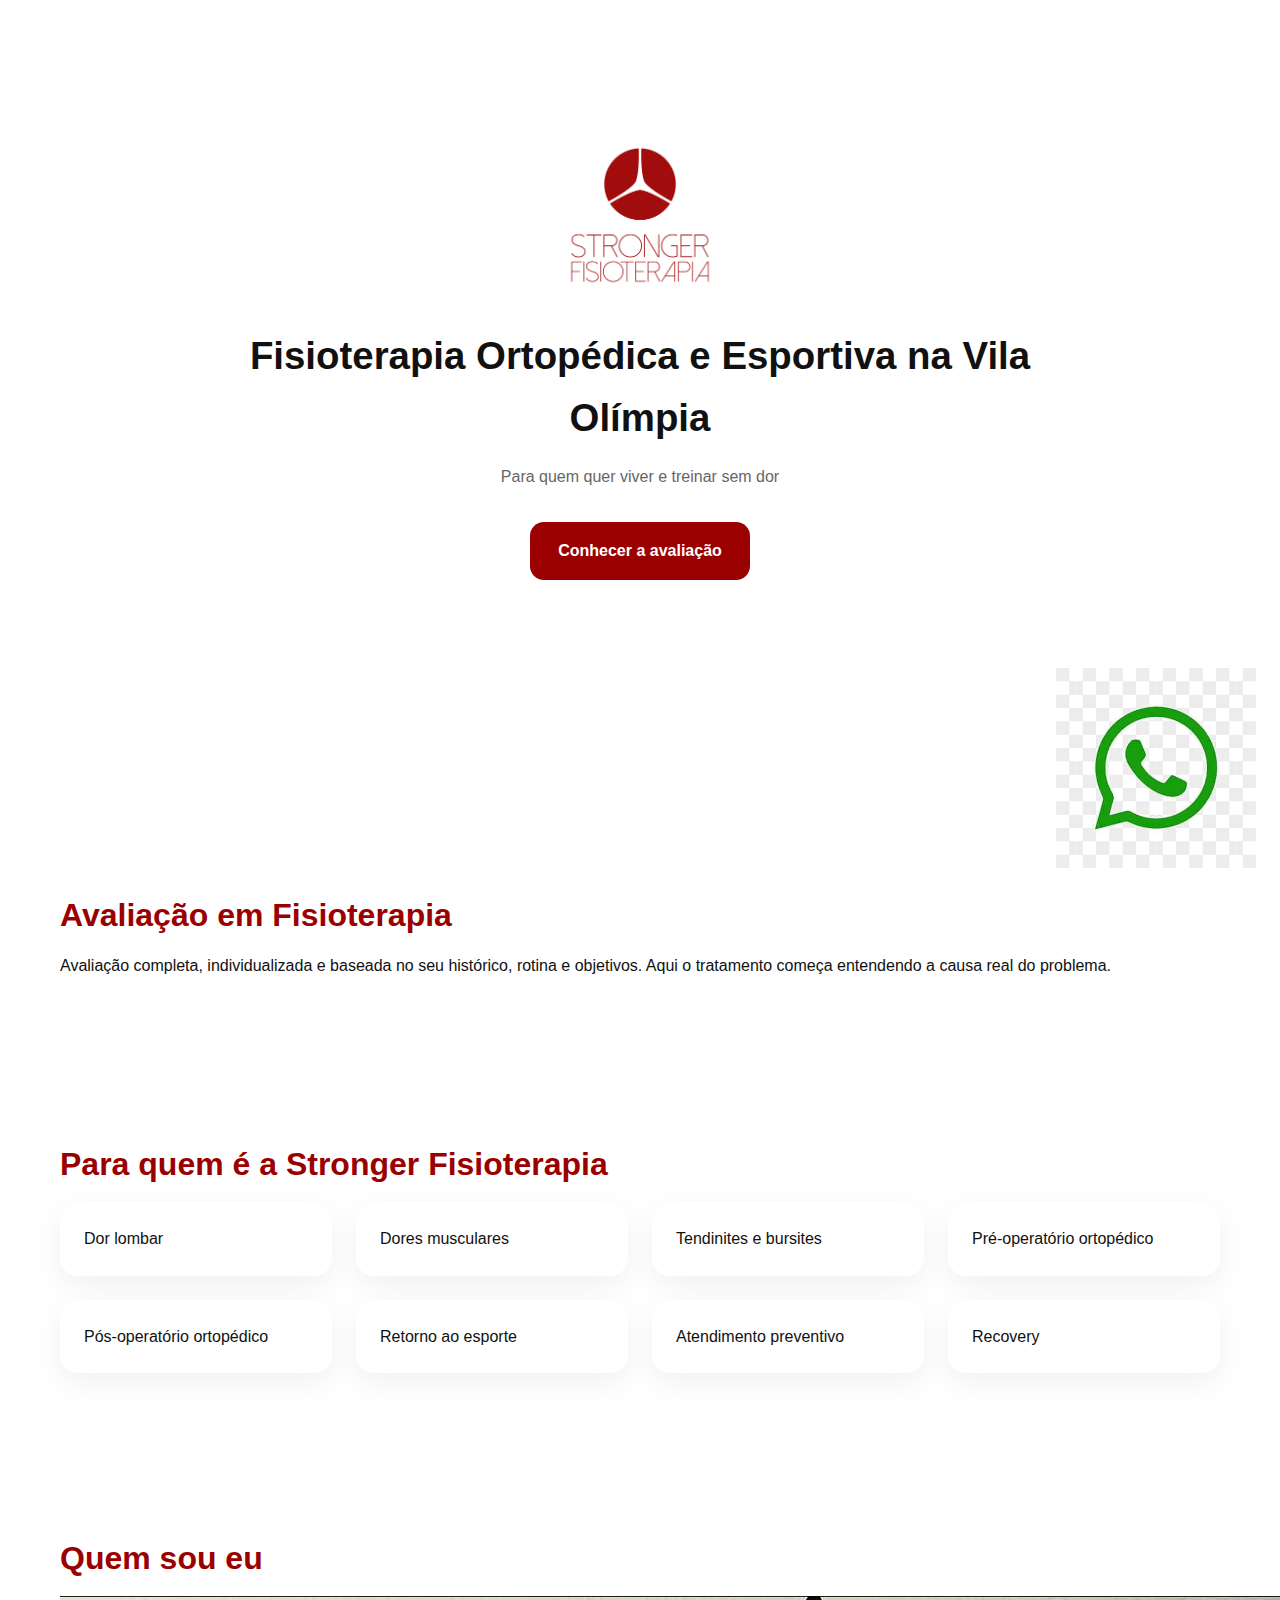
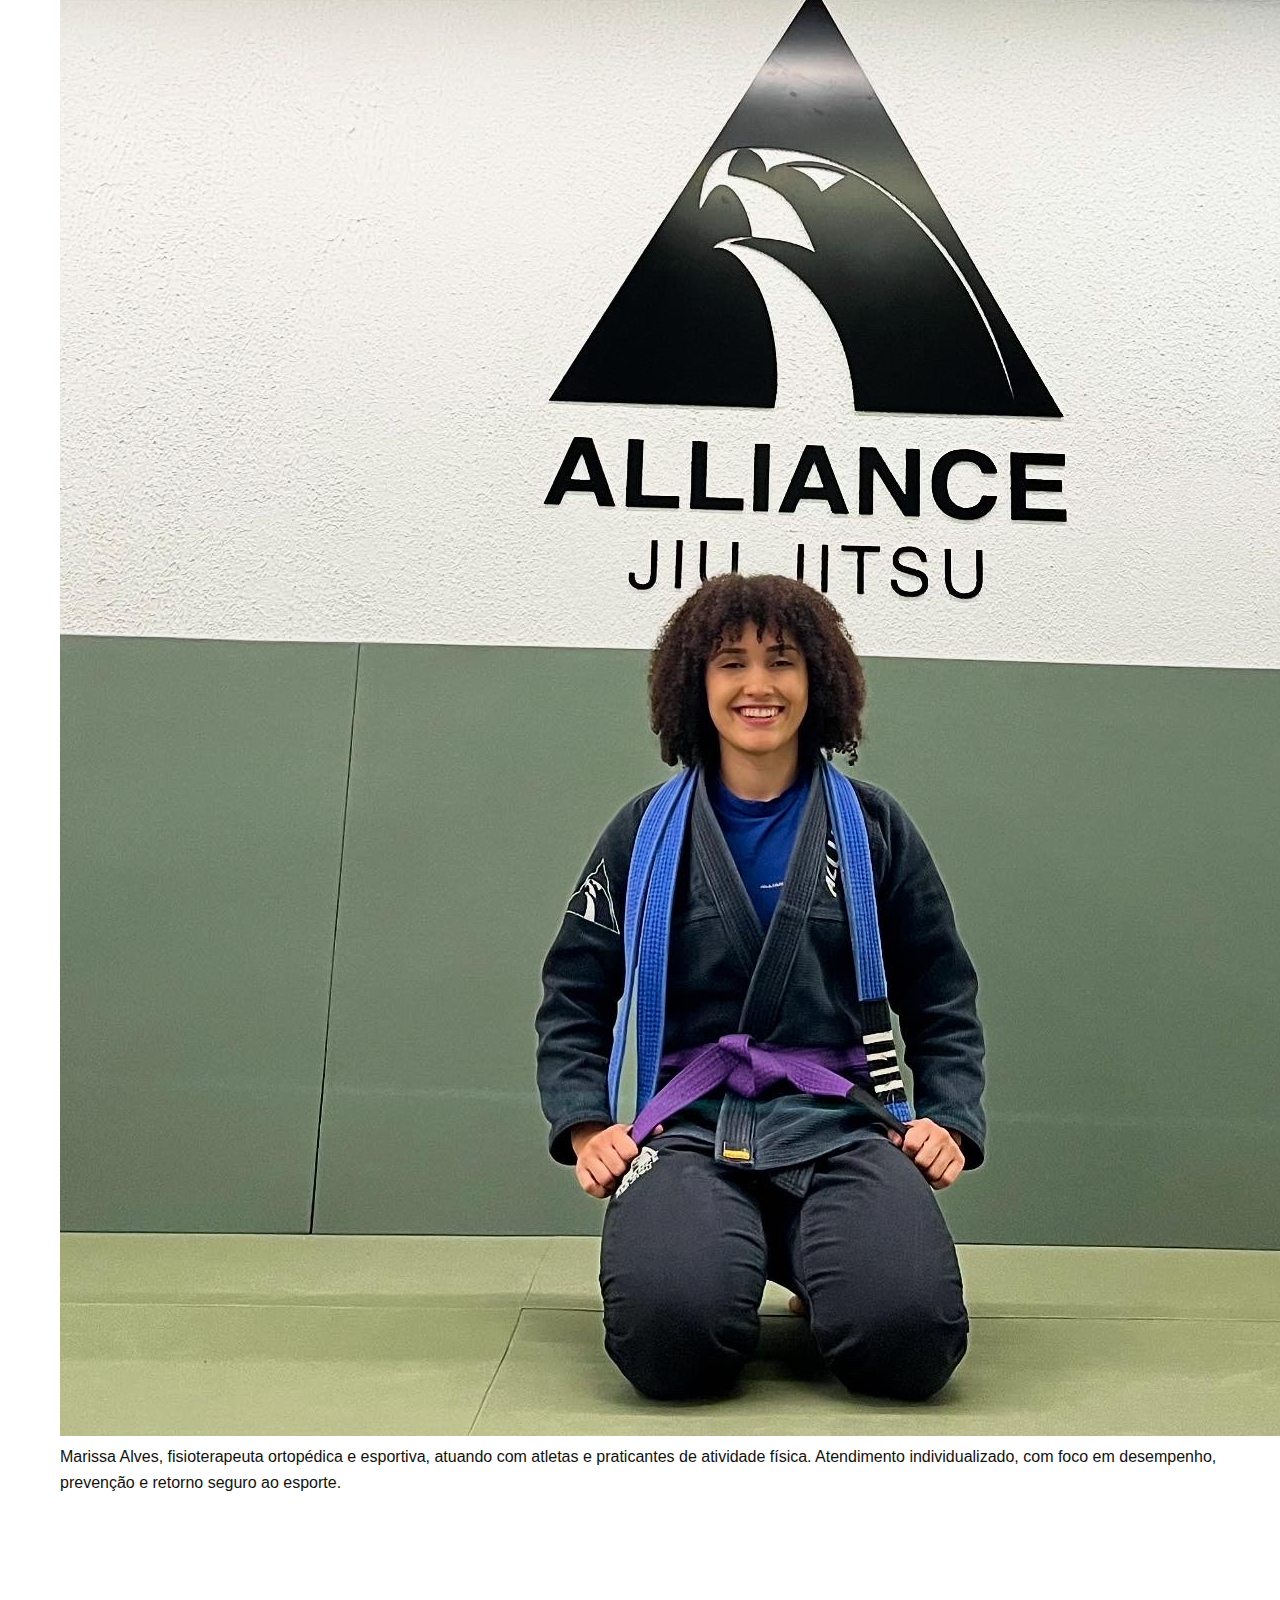
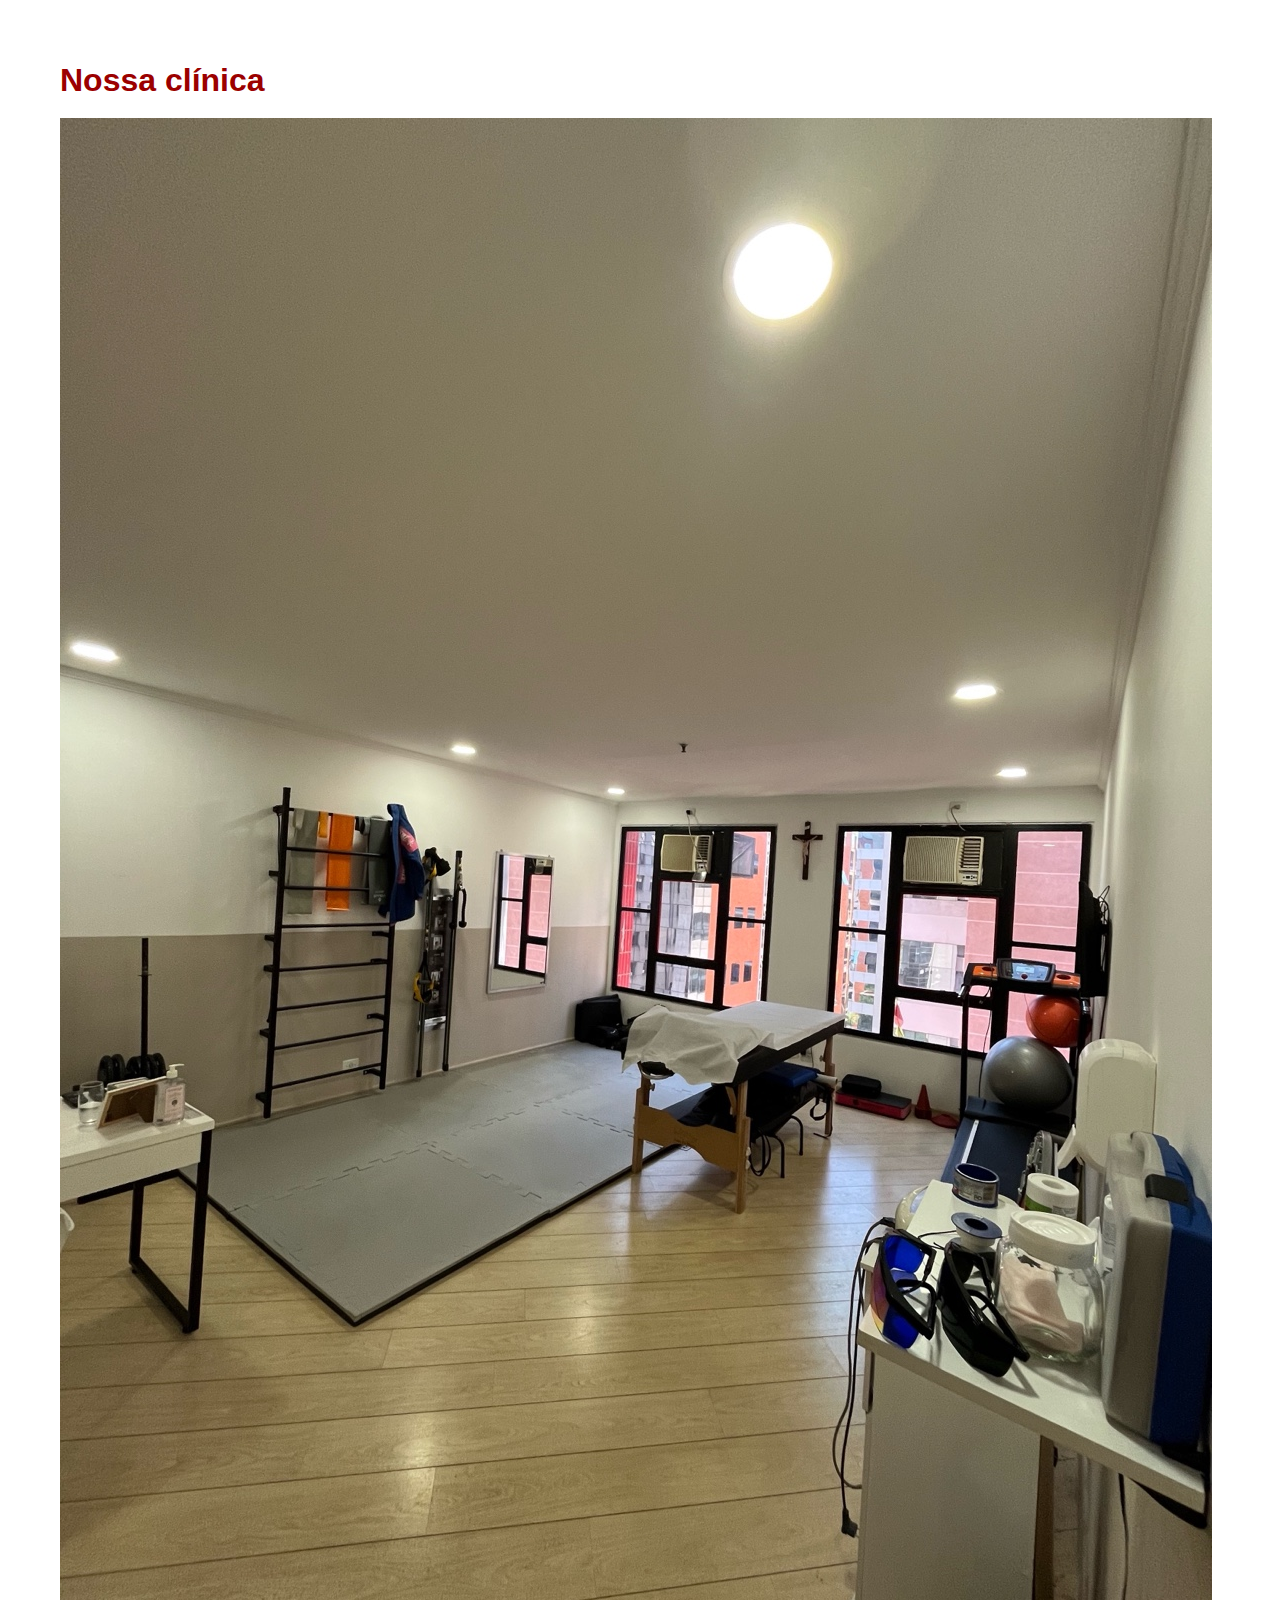
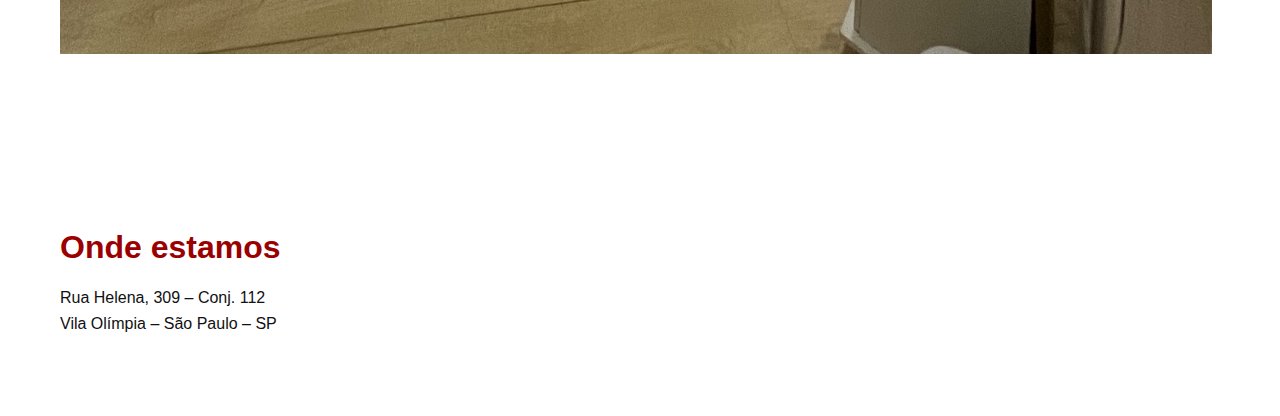
<file: index.html>
<!DOCTYPE html>
<html lang="pt-BR">
<head>
  <meta charset="UTF-8" />
  <title>Fisioterapia Ortopédica e Esportiva na Vila Olímpia | Stronger Fisioterapia</title>

  <meta name="description" content="Fisioterapia ortopédica e esportiva na Vila Olímpia. Atendimento individualizado, avaliação completa e foco em quem pratica atividade física.">
  <meta name="viewport" content="width=device-width, initial-scale=1.0">

  <link rel="stylesheet" href="styles.css">
</head>

<body>

  <!-- HERO -->
  <section class="hero">
    <img src="assets/logo.png" alt="Stronger Fisioterapia" class="hero-logo">

    <h1>Fisioterapia Ortopédica e Esportiva na Vila Olímpia</h1>
    <p>Para quem quer viver e treinar sem dor</p>

    <a href="#avaliacao" class="btn-primary">Conhecer a avaliação</a>
  </section>

  <!-- AVALIAÇÃO -->
  <section id="avaliacao" class="section light">
    <h2>Avaliação em Fisioterapia</h2>
    <p>
      Avaliação completa, individualizada e baseada no seu histórico, rotina e objetivos.
      Aqui o tratamento começa entendendo a causa real do problema.
    </p>
  </section>

  <!-- PARA QUEM É -->
  <section class="section gray">
    <h2 class="title-red">Para quem é a Stronger Fisioterapia</h2>

    <div class="cards">
      <div class="card">Dor lombar</div>
      <div class="card">Dores musculares</div>
      <div class="card">Tendinites e bursites</div>
      <div class="card">Pré-operatório ortopédico</div>
      <div class="card">Pós-operatório ortopédico</div>
      <div class="card">Retorno ao esporte</div>
      <div class="card">Atendimento preventivo</div>
      <div class="card">Recovery</div>
    </div>
  </section>

  <!-- QUEM SOU EU -->
  <section class="section light">
    <h2>Quem sou eu</h2>

    <div class="about">
      <img src="assets/faixa-roxa.jpg" alt="Marissa Alves - Fisioterapeuta">

      <div>
        <p>
          Marissa Alves, fisioterapeuta ortopédica e esportiva, atuando com atletas e praticantes
          de atividade física. Atendimento individualizado, com foco em desempenho, prevenção e retorno seguro ao esporte.
        </p>
      </div>
    </div>
  </section>

  <!-- IMAGEM DA CLÍNICA -->
  <section class="section gray">
    <h2>Nossa clínica</h2>
    <img src="assets/clinica.jpg" alt="Clínica Stronger Fisioterapia" class="clinic-image">
  </section>

  <!-- ENDEREÇO -->
  <section class="section light">
    <h2>Onde estamos</h2>
    <p>
      Rua Helena, 309 – Conj. 112<br>
      Vila Olímpia – São Paulo – SP
    </p>
  </section>

  <!-- WHATSAPP FLOAT -->
  <a href="https://wa.me/5511932427523" class="whatsapp-float" target="_blank">
    <img src="assets/whatsapp.png" alt="WhatsApp">
  </a>

</body>
</html>
</file>
<file: styles.css>
/* RESET */
* {
  margin: 0;
  padding: 0;
  box-sizing: border-box;
}

/* VARIÁVEIS */
:root {
  --red: #9b0000;
  --text: #111;
  --gray: #666;
  --radius: 18px;
}

/* BASE */
body {
  font-family: -apple-system, BlinkMacSystemFont, "Segoe UI", Roboto, Arial, sans-serif;
  color: var(--text);
  background: #fff;
  line-height: 1.6;
}

/* HEADER */
.header {
  position: fixed;
  top: 0;
  width: 100%;
  background: #fff;
  border-bottom: 1px solid #eee;
  z-index: 1000;
}

.header-container {
  max-width: 1200px;
  margin: 0 auto;
  padding: 16px 20px;
  display: flex;
  justify-content: space-between;
  align-items: center;
}

.header-logo {
  width: 120px;
}

.nav {
  display: flex;
  gap: 24px;
  align-items: center;
}

.nav a {
  text-decoration: none;
  color: var(--text);
  font-weight: 500;
}

.nav-cta {
  background: var(--red);
  color: #fff !important;
  padding: 10px 18px;
  border-radius: 12px;
}

/* MOBILE MENU */
.menu-toggle {
  display: none;
  font-size: 26px;
  background: none;
  border: none;
  cursor: pointer;
}

.mobile-menu {
  display: none;
  flex-direction: column;
  padding: 24px;
  background: #fff;
  border-top: 1px solid #eee;
}

.mobile-menu a {
  margin-bottom: 16px;
  text-decoration: none;
  color: var(--text);
  font-weight: 500;
  padding: 12px 0;
}

/* BOTÕES */
.btn-primary {
  display: inline-block;
  background: var(--red);
  color: #fff;
  padding: 16px 28px;
  border-radius: 14px;
  text-decoration: none;
  font-weight: 600;
  transition: transform 0.2s ease, opacity 0.2s ease;
}

.btn-primary:hover {
  opacity: 0.9;
  transform: translateY(-2px);
}

/* HERO */
.hero {
  min-height: 90vh;
  padding: 140px 20px 60px;
  text-align: center;
}

.hero-logo {
  width: 250px;
  margin-bottom: 28px;
}

.hero h1 {
  font-size: 2.4rem;
  font-weight: 700;
  max-width: 900px;
  margin: 0 auto 16px;
}

.hero p {
  color: var(--gray);
  margin-bottom: 32px;
}

/* SEÇÕES */
.section {
  padding: 80px 20px;
  max-width: 1200px;
  margin: 0 auto;
}

.section h2 {
  font-size: 2rem;
  color: var(--red);
  margin-bottom: 12px;
}

.subtitle {
  color: var(--gray);
  margin-bottom: 40px;
}

/* UTIL */
.center {
  display: flex;
  justify-content: center;
  margin-top: 32px;
}

/* CARDS */
.cards {
  display: grid;
  grid-template-columns: repeat(4, 1fr);
  gap: 24px;
}

.card {
  background: #fff;
  border-radius: var(--radius);
  padding: 24px;
  box-shadow: 0 10px 30px rgba(0,0,0,0.06);
}

/* DUAS COLUNAS */
.two-columns {
  display: grid;
  grid-template-columns: 1fr 1fr;
  gap: 48px;
  align-items: center;
}

/* IMAGENS */
.rounded-img {
  width: 100%;
  border-radius: 24px;
  object-fit: cover;
}

/* TEXTO */
.text p {
  margin-bottom: 16px;
  text-align: justify;
}

/* MAPA */
.map {
  width: 100%;
  height: 300px;
  border: none;
  border-radius: 18px;
  margin-top: 24px;
}

/* FOOTER */
footer {
  background: #111;
  color: #ccc;
  padding: 60px 20px;
  text-align: center;
}

.footer-logo {
  width: 120px;
  margin-bottom: 24px;
}

.social-icon {
  width: 140px;
  margin-bottom: 16px;
}

/* WHATSAPP FLOAT */
.whatsapp-float {
  position: fixed;
  right: 24px;
  bottom: 24px;
  z-index: 999;
}

.whatsapp-float img {
  width: 200px;
}

/* RESPONSIVO */
@media (max-width: 1024px) {
  .cards {
    grid-template-columns: repeat(2, 1fr);
  }
}

@media (max-width: 768px) {

  /* HEADER COMPACTO */
  .header-container {
    padding: 10px 16px;
  }

  .header-logo {
    width: 95px;
  }

  .nav {
    display: none;
  }

  .menu-toggle {
    display: block;
  }

  .mobile-menu.open {
    display: flex;
  }

  /* HERO OTIMIZADO */
  .hero {
    min-height: auto;
    padding: 120px 20px 40px;
  }

  .hero h1 {
    font-size: 1.9rem;
  }

  .hero-logo {
    width: 200px;
  }

  /* TEXTO MOBILE */
  .text p {
    text-align: left;
  }

  .two-columns {
    grid-template-columns: 1fr;
    gap: 32px;
  }

  .cards {
    grid-template-columns: 1fr;
  }

  /* WHATSAPP AJUSTADO MOBILE */
  .whatsapp-float {
    right: 10px;
    bottom: 18px;
  }

  .whatsapp-float img {
    width: 130px;
  }

  .social-icon {
    width: 100px;
  }
}
</file>
